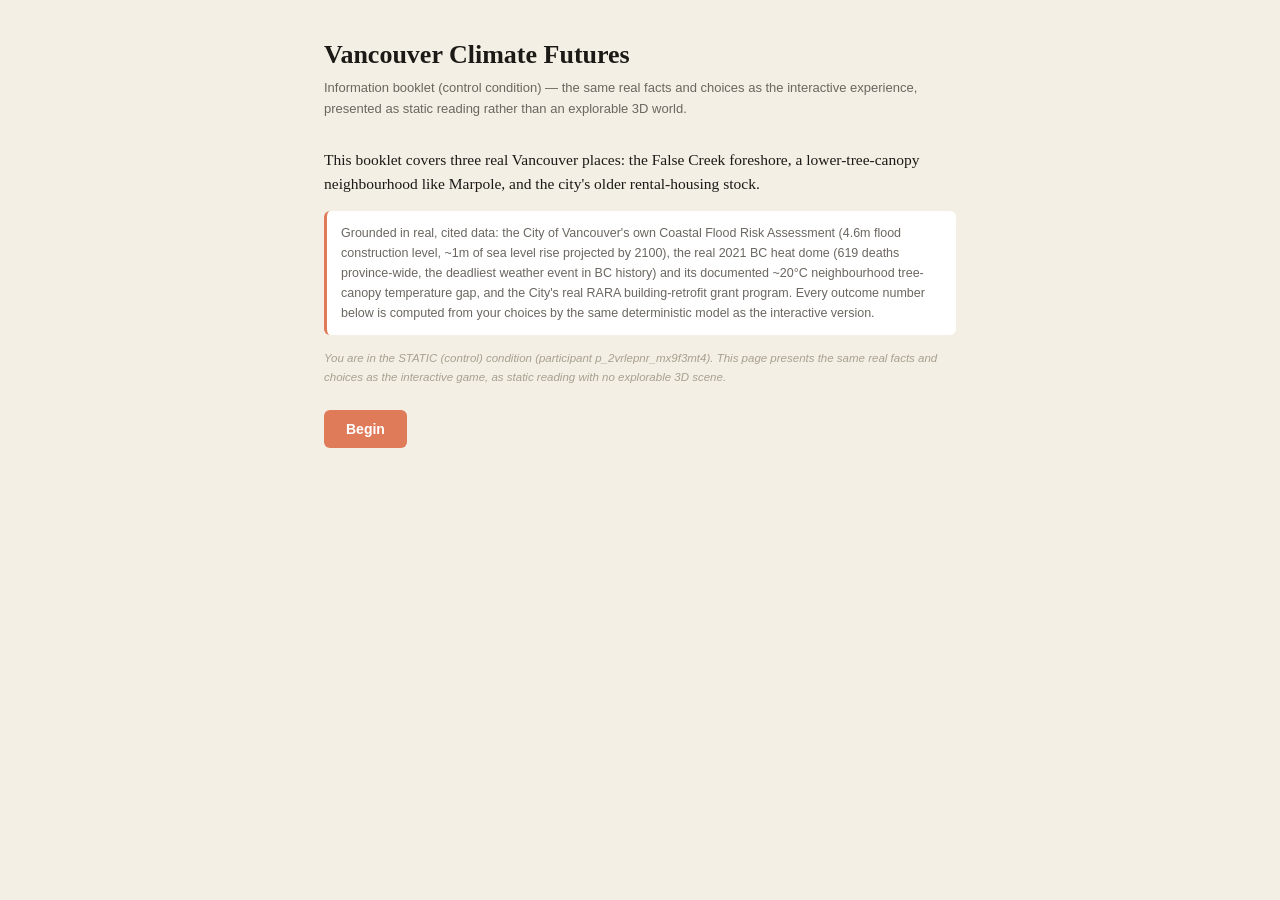
<file: static.html>
<!DOCTYPE html>
<html lang="en">
<head>
<meta charset="utf-8">
<meta name="viewport" content="width=device-width, initial-scale=1">
<title>Vancouver Climate Futures — Information Booklet</title>
<link rel="stylesheet" href="style-static.css">
</head>
<body>

<div id="app">
  <header>
    <h1>Vancouver Climate Futures</h1>
    <p class="subtitle">Information booklet (control condition) &mdash; the same real facts and choices as the interactive experience, presented as static reading rather than an explorable 3D world.</p>
  </header>

  <section id="screen-intro" class="screen">
    <p>This booklet covers three real Vancouver places: the False Creek foreshore, a lower-tree-canopy neighbourhood like Marpole, and the city's older rental-housing stock.</p>
    <p class="cite">Grounded in real, cited data: the City of Vancouver's own Coastal Flood Risk Assessment (4.6m flood construction level, ~1m of sea level rise projected by 2100), the real 2021 BC heat dome (619 deaths province-wide, the deadliest weather event in BC history) and its documented ~20&deg;C neighbourhood tree-canopy temperature gap, and the City's real RARA building-retrofit grant program. Every outcome number below is computed from your choices by the same deterministic model as the interactive version.</p>
    <p class="condition-note" id="condition-note"></p>
    <button class="btn-primary" id="btn-start">Begin</button>
  </section>

  <section id="screen-pre-survey" class="screen" hidden>
    <div id="pre-survey-container"></div>
    <button class="btn-primary" id="btn-pre-survey-continue">Continue</button>
    <p class="survey-hint" id="pre-survey-hint"></p>
  </section>

  <section id="screen-horizon" class="screen" hidden>
    <h2>Which future are we planning for?</h2>
    <p>Both options below use the City of Vancouver's own real, cited sea-level-rise and heat projections, not invented numbers.</p>
    <div class="choice-row">
      <button class="choice-card" data-horizon="2050s"><h3>2050s trajectory</h3><p>~0.5m of sea level rise (real, cited BC coast projection).</p></button>
      <button class="choice-card" data-horizon="2100s"><h3>2100 trajectory</h3><p>~1m of sea level rise, the figure the City's own 4.6m flood construction level is designed against (real, cited).</p></button>
    </div>
  </section>

  <section id="screen-act" class="screen" hidden>
    <div id="act-content"></div>
  </section>

  <section id="screen-summary" class="screen" hidden>
    <h2>Regional Outcome</h2>
    <div id="summary-content"></div>
    <button class="btn-primary" id="btn-summary-continue">Continue</button>
  </section>

  <section id="screen-post-survey" class="screen" hidden>
    <div id="post-survey-container"></div>
    <button class="btn-primary" id="btn-post-survey-continue">Continue</button>
    <p class="survey-hint" id="post-survey-hint"></p>
  </section>

  <section id="screen-end" class="screen" hidden>
    <h2>Thank you</h2>
    <p>Your responses never leave your browser unless you choose to download them below.</p>
    <button class="btn-primary" id="btn-download">Download my anonymized responses (CSV)</button>
    <p class="small" id="participant-id-note"></p>
  </section>
</div>

<script src="impact_model.js"></script>
<script src="survey.js"></script>
<script src="static.js"></script>
</body>
</html>
</file>
<file: style-static.css>
* { box-sizing: border-box; }
html, body { margin: 0; font-family: Georgia, "Times New Roman", serif; background: #f3efe4; color: #1c1a17; }
#app { max-width: 680px; margin: 0 auto; padding: 40px 24px 80px; }
header h1 { font-size: 26px; margin: 0 0 8px; }
.subtitle { font-family: "Segoe UI", Arial, sans-serif; font-size: 13px; color: #6b6660; margin: 0 0 28px; }

.screen[hidden] { display: none; }
h2 { font-size: 20px; margin: 24px 0 10px; }
h3 { font-size: 15px; margin: 0 0 6px; }
p { line-height: 1.6; font-size: 15.5px; margin: 0 0 14px; }
p.cite { font-family: "Segoe UI", Arial, sans-serif; font-size: 12.5px; color: #6b6660; background: #fff; padding: 12px 14px; border-radius: 6px; border-left: 3px solid #e07b5a; }
p.small { font-family: "Segoe UI", Arial, sans-serif; font-size: 12px; color: #8a8478; }
p.condition-note { font-family: "Segoe UI", Arial, sans-serif; font-size: 11.5px; color: #a89f8f; font-style: italic; }

.btn-primary { font-family: "Segoe UI", Arial, sans-serif; background: #e07b5a; color: #fff; border: none; border-radius: 6px; padding: 11px 22px; font-size: 14px; font-weight: 700; cursor: pointer; margin-top: 10px; }
.btn-primary:disabled { background: #d8d2c8; cursor: not-allowed; }

.choice-row { display: flex; gap: 14px; flex-wrap: wrap; margin-bottom: 16px; }
.choice-card { flex: 1; min-width: 220px; background: #fff; border: 2px solid #e2ddd2; border-radius: 8px; padding: 16px; text-align: left; cursor: pointer; font-family: "Segoe UI", Arial, sans-serif; }
.choice-card:hover { border-color: #e07b5a; }
.choice-card p { font-family: "Segoe UI", Arial, sans-serif; margin: 0; font-size: 13px; color: #6b6660; }

.survey-note { font-family: "Segoe UI", Arial, sans-serif; font-size: 12.5px; color: #8a8478; margin-top: -6px; }
.survey-row { margin-bottom: 14px; font-family: "Segoe UI", Arial, sans-serif; }
.survey-row label { display: block; font-size: 13.5px; margin-bottom: 6px; }
.survey-scale { display: flex; gap: 6px; }
.survey-btn { width: 38px; height: 38px; border-radius: 6px; border: 2px solid #e2ddd2; background: #fff; cursor: pointer; font-weight: 700; color: #6b6660; }
.survey-btn.selected { border-color: #e07b5a; background: #e07b5a; color: #fff; }
.survey-hint { font-family: "Segoe UI", Arial, sans-serif; font-size: 12px; color: #b5502f; font-weight: 700; }
.survey-row.missing { background: #fdecea; border-radius: 8px; padding: 8px 10px 4px; margin-left: -10px; margin-right: -10px; }
.survey-row.missing label { color: #b5502f; }
.survey-row.missing .survey-btn { border-color: #e07b5a; }

.outcome-box { font-family: "Segoe UI", Arial, sans-serif; background: #fff; border-radius: 8px; padding: 14px 16px; margin: 14px 0; border: 1px solid #e2ddd2; }
.outcome-row { display: flex; justify-content: space-between; font-size: 13.5px; margin-bottom: 6px; }
.act-badge { font-family: "Segoe UI", Arial, sans-serif; display: inline-block; background: #e07b5a; color: #fff; font-size: 11px; font-weight: 700; letter-spacing: 0.5px; text-transform: uppercase; padding: 3px 10px; border-radius: 20px; margin-bottom: 10px; }

table.summary-table { font-family: "Segoe UI", Arial, sans-serif; width: 100%; border-collapse: collapse; font-size: 13px; margin: 10px 0; }
table.summary-table th, table.summary-table td { text-align: left; padding: 6px 8px; border-bottom: 1px solid #e2ddd2; }

/* Static-only: a plain numeric bar, not an explorable/animated visual,
   deliberately less "causal feedback" than the interactive scene, the
   actual experimental manipulation this control condition tests. */
.static-bar-track { background: #e2ddd2; border-radius: 5px; height: 10px; width: 100%; margin: 6px 0 14px; font-family: "Segoe UI", Arial, sans-serif; }
.static-bar-fill { background: #8a8478; height: 100%; border-radius: 5px; }
</file>
